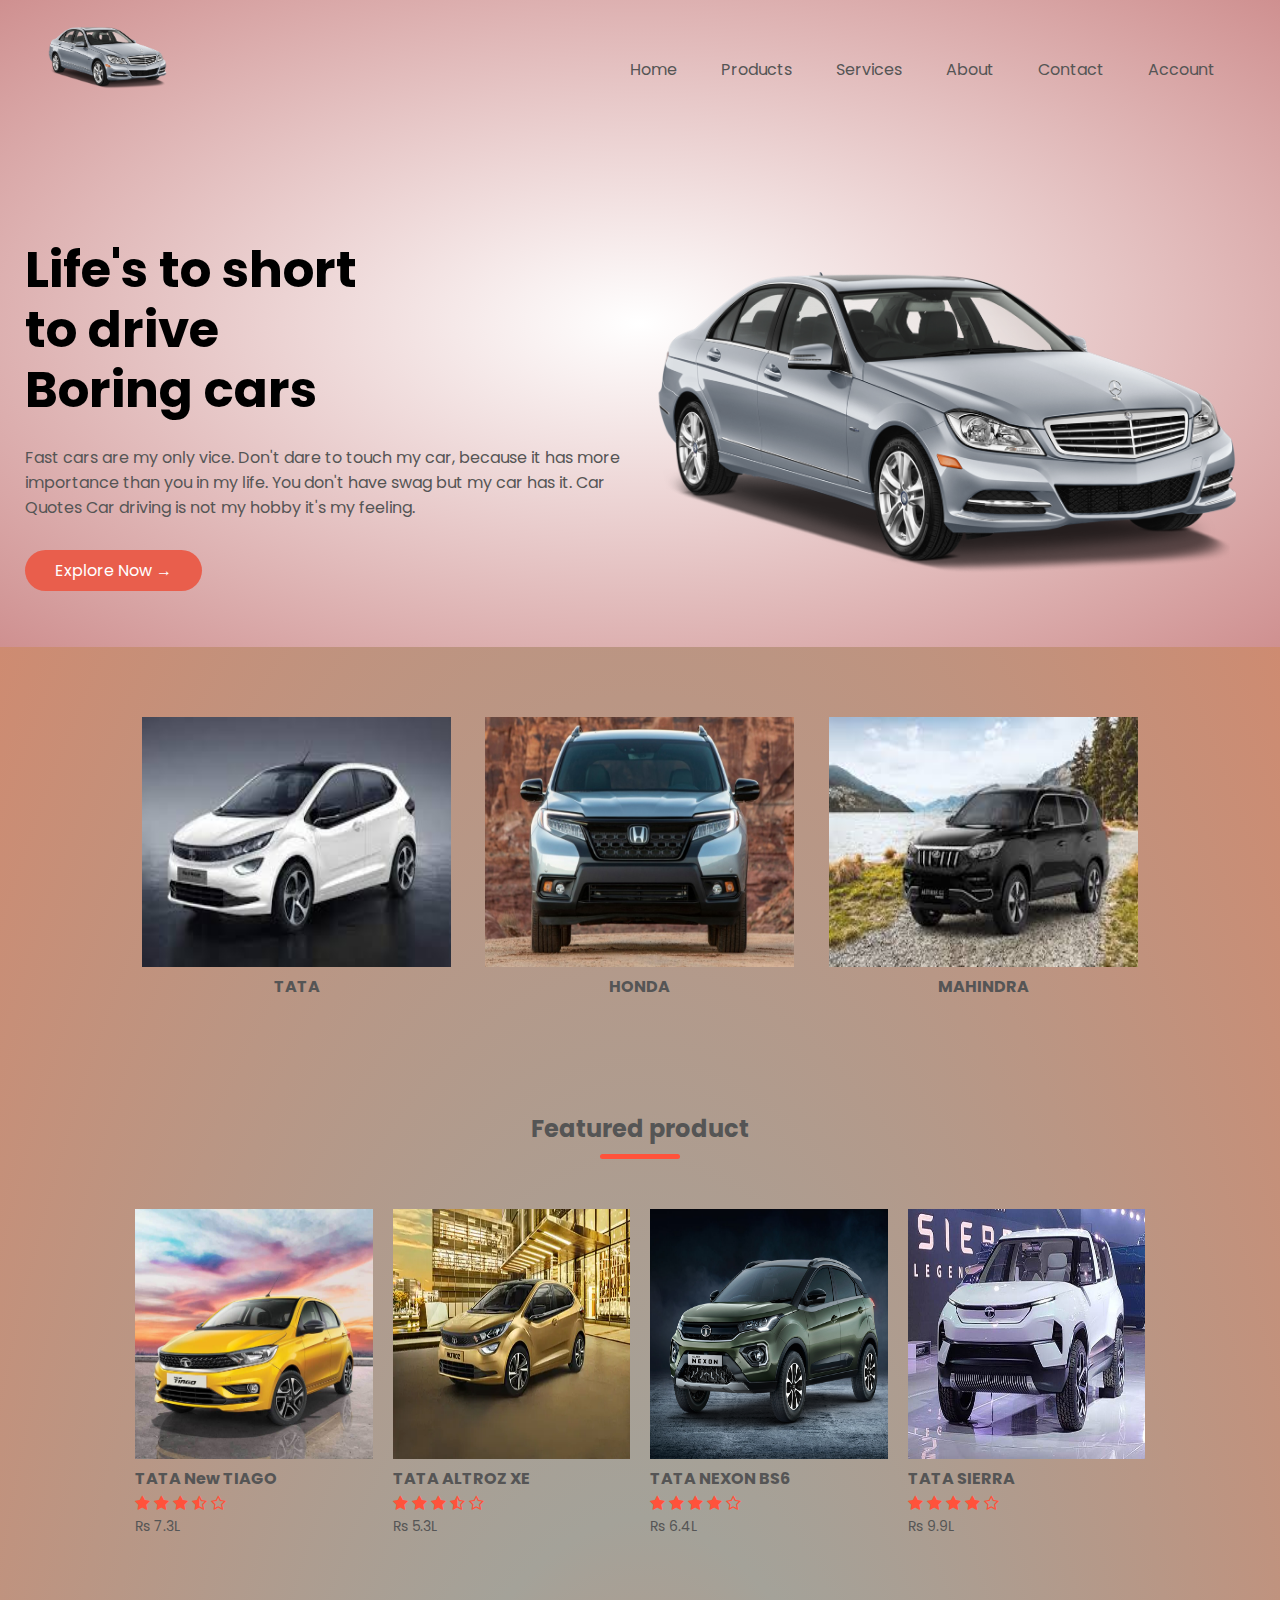
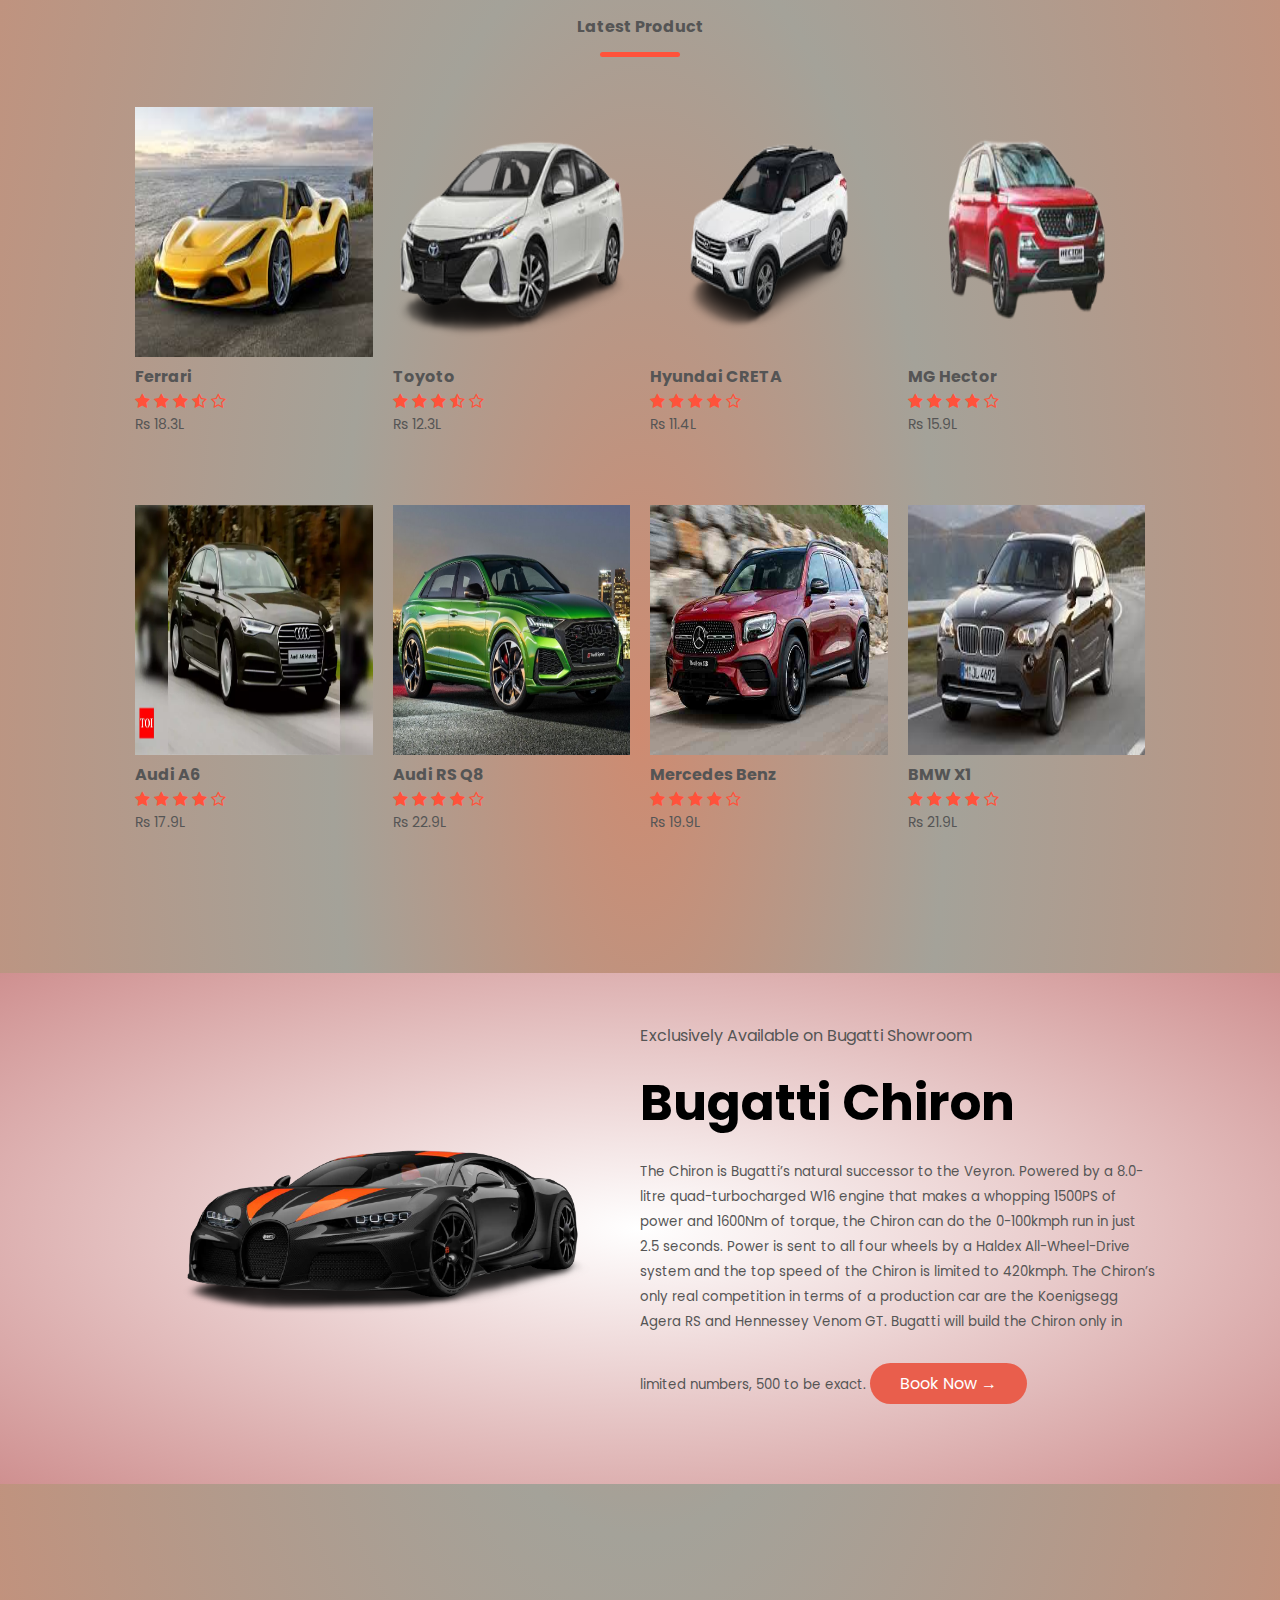
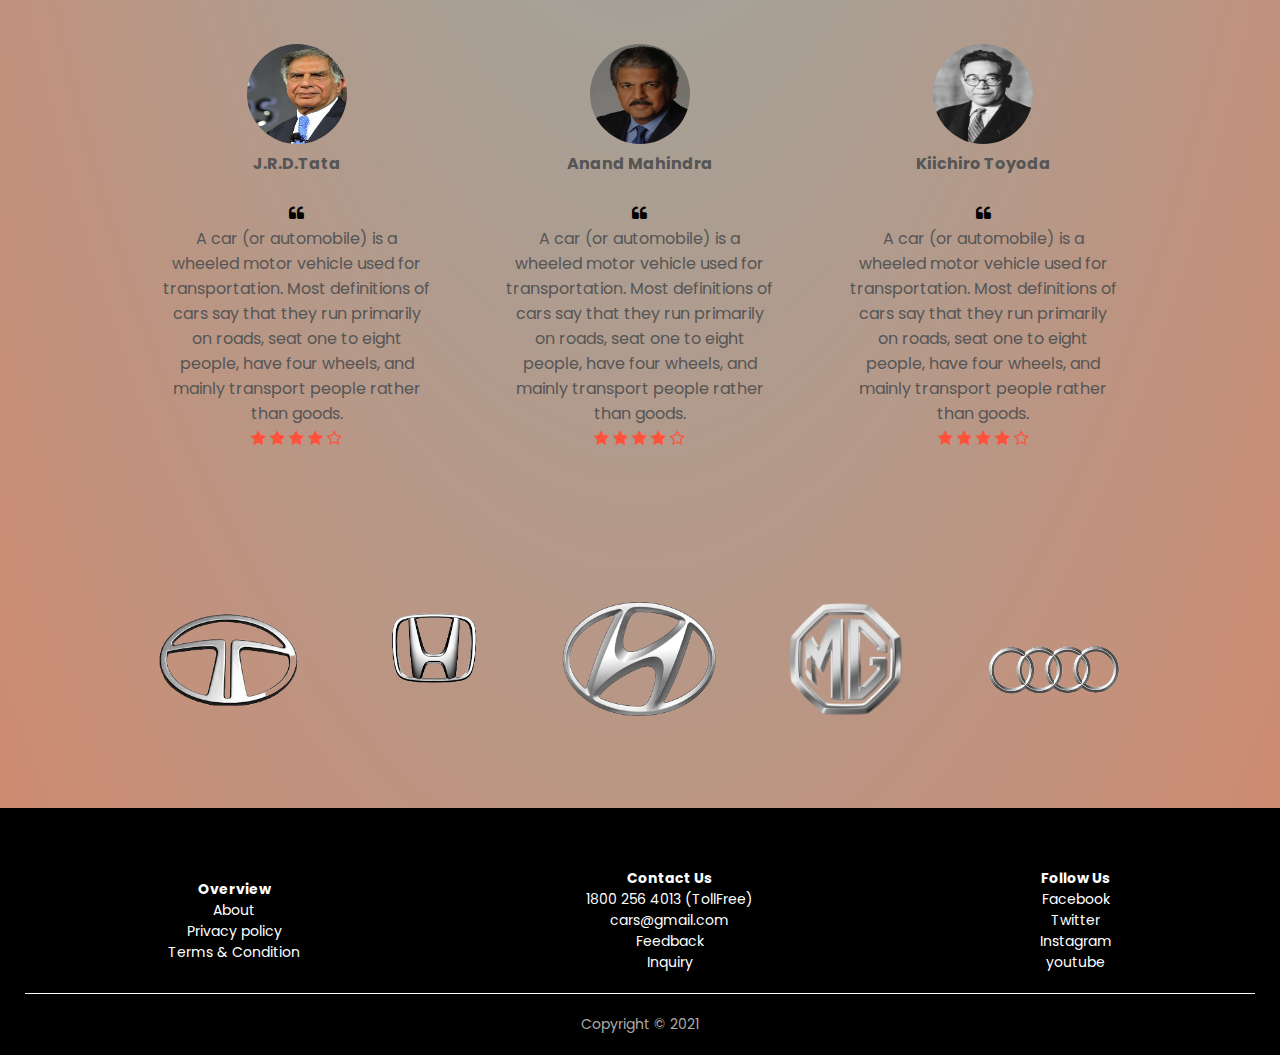
<file: CarStore/index.html>
<!DOCTYPE html>
<html lang="en">
<head>
    <meta charset="UTF-8">
    <meta http-equiv="X-UA-Compatible" content="IE=edge">
    <meta name="viewport" content="width=device-width, initial-scale=1.0">
    <title>CarStore | E-Commerce website Design</title>
    <link rel="preconnect" href="https://fonts.gstatic.com">
    <link href='https://unpkg.com/boxicons@2.0.7/css/boxicons.min.css' rel='stylesheet'>
    <link href="https://fonts.googleapis.com/css2?family=Poppins:wght@300;400;500;600;700&display=swap" rel="stylesheet">
    <link rel="stylesheet" href="https://stackpath.bootstrapcdn.com/font-awesome/4.7.0/css/font-awesome.min.css">
    <link rel="stylesheet" href="css/style.css">
</head>
<body>
    <div class="header">
        <div class="container">
            <div class="navbar">
                <div class="logo">
                    <a href="index.html"><img src="Images/images.webp" width="125px" class="logoimg"></a>
                </div>
                <nav>
                    <ul id="menu-items">
                        <li><a href="index.html">Home</a></li>
                        <li><a href="product.html">Products</a></li>
                        <li><a href="services.html">Services</a></li>
                        <li><a href="about.html">About</a></li>
                        <li><a href="contact.html">Contact</a></li>
                        <li><a href="account.html">Account</a></li>
                    </ul>
                </nav>
                <img src="Images/MenuIcon.webp" class="Menu-icon" onclick="menuToggle()"/>
            </div>
            <div class="row">
                <div class="col-2">
                    <h1>Life's to short <br>to drive<br> Boring cars</h1>
                    <p>Fast cars are my only vice. Don't dare to touch my car, because it has more importance than you in my life. You don't
                    have swag but my car has it. Car Quotes Car driving is not my hobby it's my feeling.</p>
                    <a href="product.html" class="btn">Explore Now &#8594;</a>
                </div>
                <div class="col-2">
                        <img src="Images/images.webp">
                </div>
            </div>
        </div>
    </div>
    <div class="sectionContainer">
        <!----------------Featured categories------------->
        <div class="categories">
            <div class="small-container">
                <div class="row">
                    <div class="col-3">
                        <a href=""><img src="Images/category-2.webp" alt="TATA"></a>
                        <h4><a href="#">TATA</a></h4>
                    </div>
                    <div class="col-3">
                        <a href="#" ><img src="Images/category-1.webp" alt="HONDA"></a>
                        <h4><a href="#">HONDA</a> </h4>
                    </div>
                    <div class="col-3">
                        <a href="#"><img src="Images/category-3.webp" alt="MAHINDRA"></a>
                        <h4><a href="#">MAHINDRA</a></h4>
                    </div>
                </div>
            </div>
        </div>

        <!---------Featured Product-------->
        <div class="small-container">
            <h2 class="title">Featured product</h2>
            <div class="row">
                <div class="col-4">
                    <img src="Images/product-1.webp" alt="TATA New TIAGO">
                    <h4>TATA New TIAGO</h4>
                    <div class="rating">
                        <i class="fa fa-star"></i>
                        <i class="fa fa-star"></i>
                        <i class="fa fa-star"></i>
                        <i class="fa fa-star-half-o"></i>
                        <i class="fa fa-star-o"></i>
                    </div>
                    <p>Rs 7.3L</p>
                </div>
                <div class="col-4">
                    <img src="Images/product-2.webp" alt="TATA ALTROZ XE">
                    <h4>TATA ALTROZ XE</h4>
                    <div class="rating">
                        <i class="fa fa-star"></i>
                        <i class="fa fa-star"></i>
                        <i class="fa fa-star"></i>
                        <i class="fa fa-star-half-o"></i>
                        <i class="fa fa-star-o"></i>
                    </div>
                    <p>Rs 5.3L</p>
                </div>
                <div class="col-4">
                    <img src="Images/product-3.webp" alt="TATA NEXON BS6">
                    <h4>TATA NEXON BS6</h4>
                    <div class="rating">
                        <i class="fa fa-star"></i>
                        <i class="fa fa-star"></i>
                        <i class="fa fa-star"></i>
                        <i class="fa fa-star"></i>
                        <i class="fa fa-star-o"></i>
                    </div>
                    <p>Rs 6.4L</p>
                </div>
                <div class="col-4">
                    <img src="Images/product-4.webp" alt="TATA SIERRA">
                    <h4>TATA SIERRA </h4>
                    <div class="rating">
                        <i class="fa fa-star"></i>
                        <i class="fa fa-star"></i>
                        <i class="fa fa-star"></i>
                        <i class="fa fa-star"></i>
                        <i class="fa fa-star-o"></i>
                    </div>
                    <p>Rs 9.9L</p>
                </div>
            </div>

            <!----------Latest Product------->
            <h4 class="title">Latest Product</h4>
            <div class="row">
                <div class="col-4">
                    <img src="Images/product-5.webp" alt="Ferrari">
                    <h4>Ferrari</h4>
                    <div class="rating">
                        <i class="fa fa-star"></i>
                        <i class="fa fa-star"></i>
                        <i class="fa fa-star"></i>
                        <i class="fa fa-star-half-o"></i>
                        <i class="fa fa-star-o"></i>
                    </div>
                    <p>Rs 18.3L</p>
                </div>
                <div class="col-4">
                    <img src="Images/product-6.webp" alt="Toyoto">
                    <h4>Toyoto</h4>
                    <div class="rating">
                        <i class="fa fa-star"></i>
                        <i class="fa fa-star"></i>
                        <i class="fa fa-star"></i>
                        <i class="fa fa-star-half-o"></i>
                        <i class="fa fa-star-o"></i>
                    </div>
                    <p>Rs 12.3L</p>
                </div>
                <div class="col-4">
                    <img src="Images/product-7.webp" alt="Hyundai CRETA">
                    <h4>Hyundai CRETA</h4>
                    <div class="rating">
                        <i class="fa fa-star"></i>
                        <i class="fa fa-star"></i>
                        <i class="fa fa-star"></i>
                        <i class="fa fa-star"></i>
                        <i class="fa fa-star-o"></i>
                    </div>
                    <p>Rs 11.4L</p>
                </div>
                <div class="col-4">
                    <img src="Images/product-8.webp" alt="MG Hector">
                    <h4>MG Hector </h4>
                    <div class="rating">
                        <i class="fa fa-star"></i>
                        <i class="fa fa-star"></i>
                        <i class="fa fa-star"></i>
                        <i class="fa fa-star"></i>
                        <i class="fa fa-star-o"></i>
                    </div>
                    <p>Rs 15.9L</p>
                </div>
                <div class="col-4">
                    <img src="Images/product-9.webp" alt="Audi A6">
                    <h4>Audi A6 </h4>
                    <div class="rating">
                        <i class="fa fa-star"></i>
                        <i class="fa fa-star"></i>
                        <i class="fa fa-star"></i>
                        <i class="fa fa-star"></i>
                        <i class="fa fa-star-o"></i>
                    </div>
                    <p>Rs 17.9L</p>
                </div>
                <div class="col-4">
                    <img src="Images/product-10.webp" alt="Audi RS Q8">
                    <h4>Audi RS Q8 </h4>
                    <div class="rating">
                        <i class="fa fa-star"></i>
                        <i class="fa fa-star"></i>
                        <i class="fa fa-star"></i>
                        <i class="fa fa-star"></i>
                        <i class="fa fa-star-o"></i>
                    </div>
                    <p>Rs 22.9L</p>
                </div>
                <div class="col-4">
                    <img src="Images/product-11.webp" alt="Mercedes Benz">
                    <h4>Mercedes Benz </h4>
                    <div class="rating">
                        <i class="fa fa-star"></i>
                        <i class="fa fa-star"></i>
                        <i class="fa fa-star"></i>
                        <i class="fa fa-star"></i>
                        <i class="fa fa-star-o"></i>
                    </div>
                    <p>Rs 19.9L</p>
                </div>
                <div class="col-4">
                    <img src="Images/product-12.webp" alt="BMW X1">
                    <h4>BMW X1</h4>
                    <div class="rating">
                        <i class="fa fa-star"></i>
                        <i class="fa fa-star"></i>
                        <i class="fa fa-star"></i>
                        <i class="fa fa-star"></i>
                        <i class="fa fa-star-o"></i>
                    </div>
                    <p>Rs 21.9L</p>
                </div>
            </div>
        </div>
        <!-------Offer-------->
        <div class="offer">
            <div class="small-container">
                <div class="row">
                    <div class="col-2">
                        <img src="Images/exclusive.webp" alt="Bugatti" class="offer-img">
                    </div>
                    <div class="col-2">
                        <p>Exclusively Available on Bugatti Showroom</p>
                        <h1>Bugatti Chiron </h1>
                        <small>The Chiron is Bugatti’s natural successor to the Veyron. Powered by a 8.0-litre quad-turbocharged W16 engine that makes
                        a whopping 1500PS of power and 1600Nm of torque, the Chiron can do the 0-100kmph run in just 2.5 seconds. Power is sent
                        to all four wheels by a Haldex All-Wheel-Drive system and the top speed of the Chiron is limited to 420kmph. The
                        Chiron’s only real competition in terms of a production car are the Koenigsegg Agera RS and Hennessey Venom GT. Bugatti
                        will build the Chiron only in limited numbers, 500 to be exact.</small>
                        <a href="" class="btn">Book Now &#8594; </a>
                    </div>
                </div>
            </div>
        </div>

        <!----------------Testimonial------------>
        <div class="testimonial">
            <div class="small-container">
                <div class="row">
                    <div class="col-3">
                        <img src="Images/user-1.webp" alt="J.R.D.Tata">
                        <h4>J.R.D.Tata</h4><br>
                        <i class="fa fa-quote-left"></i><br>
                        <p>A car (or automobile) is a wheeled motor vehicle used for transportation. Most definitions of cars say that they run
                        primarily on roads, seat one to eight people, have four wheels, and mainly transport people rather than goods.</p>
                        <div class="rating">
                            <i class="fa fa-star"></i>
                            <i class="fa fa-star"></i>
                            <i class="fa fa-star"></i>
                            <i class="fa fa-star"></i>
                            <i class="fa fa-star-o"></i>
                        </div>
                    </div>
                    <div class="col-3">
                        <img src="Images/user-2.webp" alt="Anand Mahindra">
                        <h4>Anand Mahindra</h4><br>
                        <i class="fa fa-quote-left"></i><br>
                        <p>A car (or automobile) is a wheeled motor vehicle used for transportation. Most definitions of cars say that they run
                        primarily on roads, seat one to eight people, have four wheels, and mainly transport people rather than goods.</p>
                        <div class="rating">
                            <i class="fa fa-star"></i>
                            <i class="fa fa-star"></i>
                            <i class="fa fa-star"></i>
                            <i class="fa fa-star"></i>
                            <i class="fa fa-star-o"></i>
                        </div>
                        
                    </div>
                    <div class="col-3">
                        <img src="Images/user-3.webp" alt="Kiichiro Toyoda">
                        <h4>Kiichiro Toyoda</h4><br>
                        <i class="fa fa-quote-left"></i><br>
                        <p>A car (or automobile) is a wheeled motor vehicle used for transportation. Most definitions of cars say that they run
                        primarily on roads, seat one to eight people, have four wheels, and mainly transport people rather than goods.</p>
                        <div class="rating">
                            <i class="fa fa-star"></i>
                            <i class="fa fa-star"></i>
                            <i class="fa fa-star"></i>
                            <i class="fa fa-star"></i>
                            <i class="fa fa-star-o"></i>
                        </div>
                        
                    </div>
                </div>
            </div>
        </div>
        <!-------Brands--------->
        <div class="brand">
            <div class="small-container">
                <div class="row">
                <div class="col-5">
                    <img src="Images/logo-tata.webp" >
                </div>
                <div class="col-5">
                    <img src="Images/logo-Honda.webp">
                </div>
                <div class="col-5">
                    <img src="Images/logo-Hyundai.webp">
                </div>
                <div class="col-5">
                    <img src="Images/logo-MG.webp">
                </div>
                <div class="col-5">
                    <img src="Images/logo-Audi.webp">
                </div>
                </div>
            </div>
        </div>
    </div>
    <!---------Footer-------->
    <div class="footer">
        <div class="container">
            <div class="row">
                <div class="footer-col-1">
                    <h4>Overview</h4>
                    <ul>
                        <li><a href="about.html">About</a></li>
                        <li><a href="#">Privacy policy</a></li>
                        <li><a href="#">Terms & Condition</a></li>
                    </ul>
                </div>
                <div class="footer-col-2">
                    <h4 id="contact">Contact Us</h4>
                    <ul>
                        <li>1800 256 4013 (TollFree)</li>
                        <li><a href="#">cars@gmail.com</a></li>
                        <li>Feedback</li>
                        <li>Inquiry</li>
                    </ul>
                </div>
                <div class="footer-col-3">
                    <h4>Follow Us</h4>
                    <ul>
                        <li><a href="#">Facebook</a></li>
                        <li><a href="#">Twitter</a></li>
                        <li><a href="#">Instagram</a></li>
                        <li><a href="#">youtube</a></li>
                    </ul>
                </div>
            </div>
            <hr>
            <p>Copyright &copy; 2021</p>
        </div>
    </div>
    <!----------JS for Menu Toggle------>
    <script src="js/toggle.js" >
    </script>
</body>
</html>
</file>
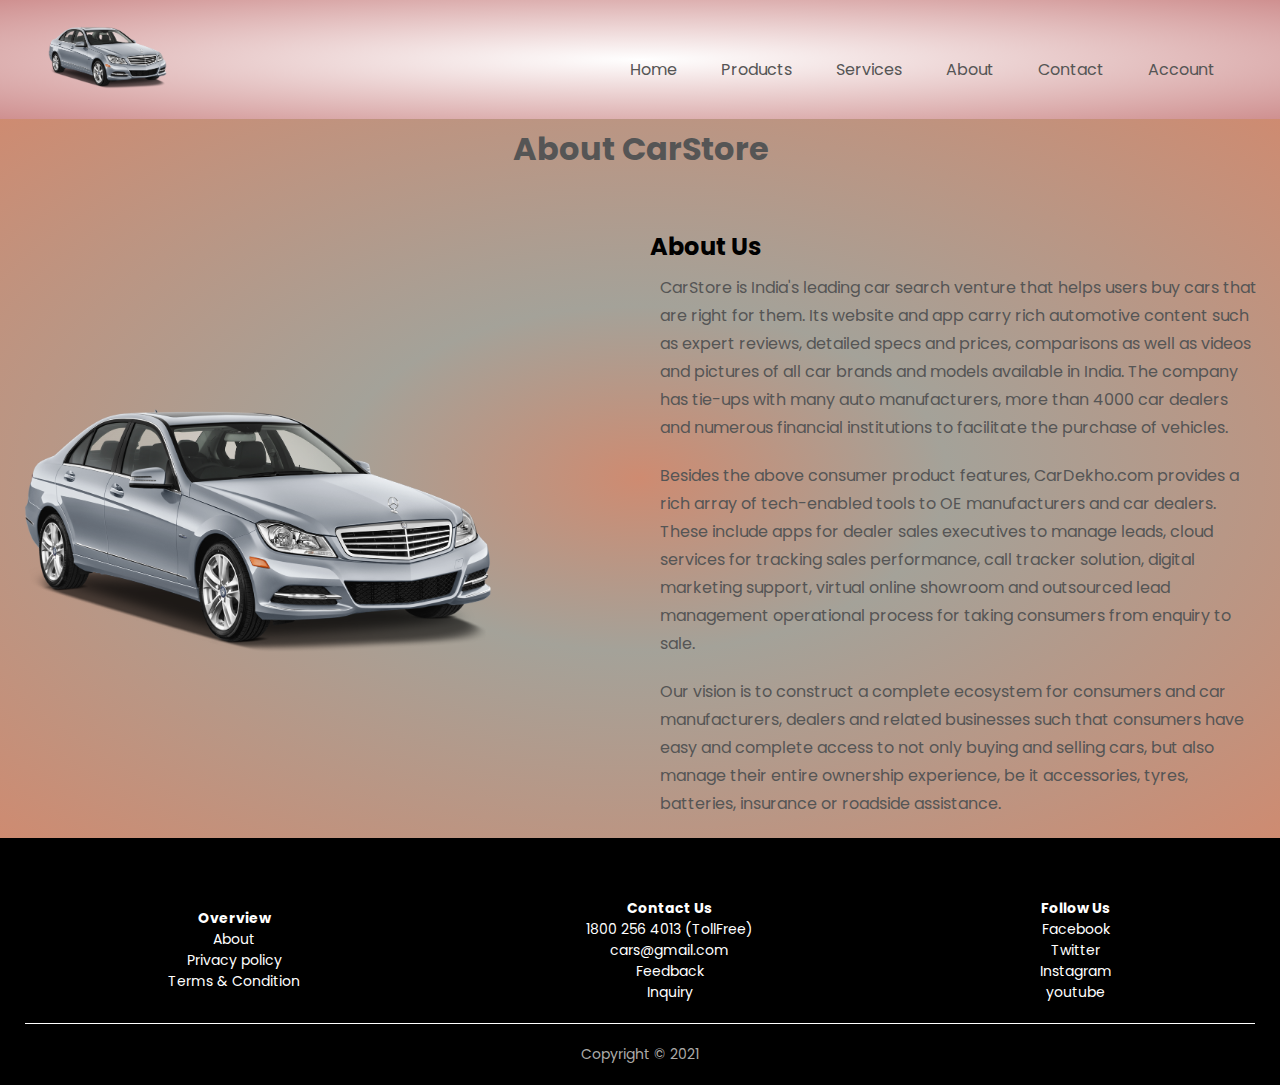
<file: CarStore/about.html>
<!DOCTYPE html>
<html lang="en">

<head>
    <meta charset="UTF-8">
    <meta http-equiv="X-UA-Compatible" content="IE=edge">
    <meta name="viewport" content="width=device-width, initial-scale=1.0">
    <title>CarStore | E-Commerce website Design</title>
    <link rel="preconnect" href="https://fonts.gstatic.com">
    <link href='https://unpkg.com/boxicons@2.0.7/css/boxicons.min.css' rel='stylesheet'>
    <link href="https://fonts.googleapis.com/css2?family=Poppins:wght@300;400;500;600;700&display=swap"
        rel="stylesheet">
    <link rel="stylesheet" href="css/style.css">
    <link rel="stylesheet" href="css/about.css">
    <link rel="stylesheet" href="https://stackpath.bootstrapcdn.com/font-awesome/4.7.0/css/font-awesome.min.css">
</head>

<body>
    <div class="header">
        <div class="container">
            <div class="navbar">
                <div class="logo">
                    <a href="index.html"><img src="Images/images.webp" width="125px"></a>
                </div>
                <nav>
                    <ul id="menu-items">
                        <li><a href="index.html">Home</a></li>
                        <li><a href="product.html">Products</a></li>
                        <li><a href="services.html">Services</a></li>
                        <li><a href="about.html">About</a></li>
                        <li><a href="contact.html">Contact</a></li>
                        <li><a href="account.html">Account</a></li>
                    </ul>
                </nav>
                <img src="Images/MenuIcon.webp" class="Menu-icon" onclick="menuToggle()" />
            </div>

        </div>
    </div>
    <div class="sectionContainer">
        <h1 class="title">About CarStore</h1>
        <div class="row"> 
            <div class="col-2"> 
                <img src="Images/images.webp" alt="" class="aboutImg">
            </div>
            <div class="col-2">
                <h2 class="title-2">About Us</h2>
                <p>CarStore is India's leading car search venture that helps users buy cars that are right for them. Its website and app carry rich
                automotive content such as expert reviews, detailed specs and prices, comparisons as well as videos and pictures of all
                car brands and models available in India. The company has tie-ups with many auto manufacturers, more than 4000 car
                dealers and numerous financial institutions to facilitate the purchase of vehicles.</p>
                <p>Besides the above consumer product features, CarDekho.com provides a rich array of tech-enabled tools to OE
                manufacturers and car dealers. These include apps for dealer sales executives to manage leads, cloud services for
                tracking sales performance, call tracker solution, digital marketing support, virtual online showroom and outsourced
                lead management operational process for taking consumers from enquiry to sale.</p>
                <p>Our vision is to construct a complete ecosystem for consumers and car manufacturers, dealers and related businesses such
                that consumers have easy and complete access to not only buying and selling cars, but also manage their entire ownership
                experience, be it accessories, tyres, batteries, insurance or roadside assistance.</p>
            </div>
        </div>
    </div>


    <!---------Footer-------->
    <div class="footer">
        <div class="container">
            <div class="row">
                <div class="footer-col-1">
                    <h4>Overview</h4>
                    <ul>
                        <li><a href="about.html">About</a></li>
                        <li><a href="#">Privacy policy</a></li>
                        <li><a href="#">Terms & Condition</a></li>
                    </ul>
                </div>
                <div class="footer-col-2">
                    <h4>Contact Us</h4>
                    <ul>
                        <li>1800 256 4013 (TollFree)</li>
                        <li><a href="#">cars@gmail.com</a></li>
                        <li>Feedback</li>
                        <li>Inquiry</li>
                    </ul>
                </div>
                <div class="footer-col-3">
                    <h4>Follow Us</h4>
                    <ul>
                        <li><a href="#">Facebook</a></li>
                        <li><a href="#">Twitter</a></li>
                        <li><a href="#">Instagram</a></li>
                        <li><a href="#">youtube</a></li>
                    </ul>
                </div>
            </div>
            <hr>
            <p>Copyright &copy; 2021</p>
        </div>
    </div>
    <!----------JS for Menu Toggle------>
    <script src="js/toggle.js">
    </script>
</body>

</html>
</file>
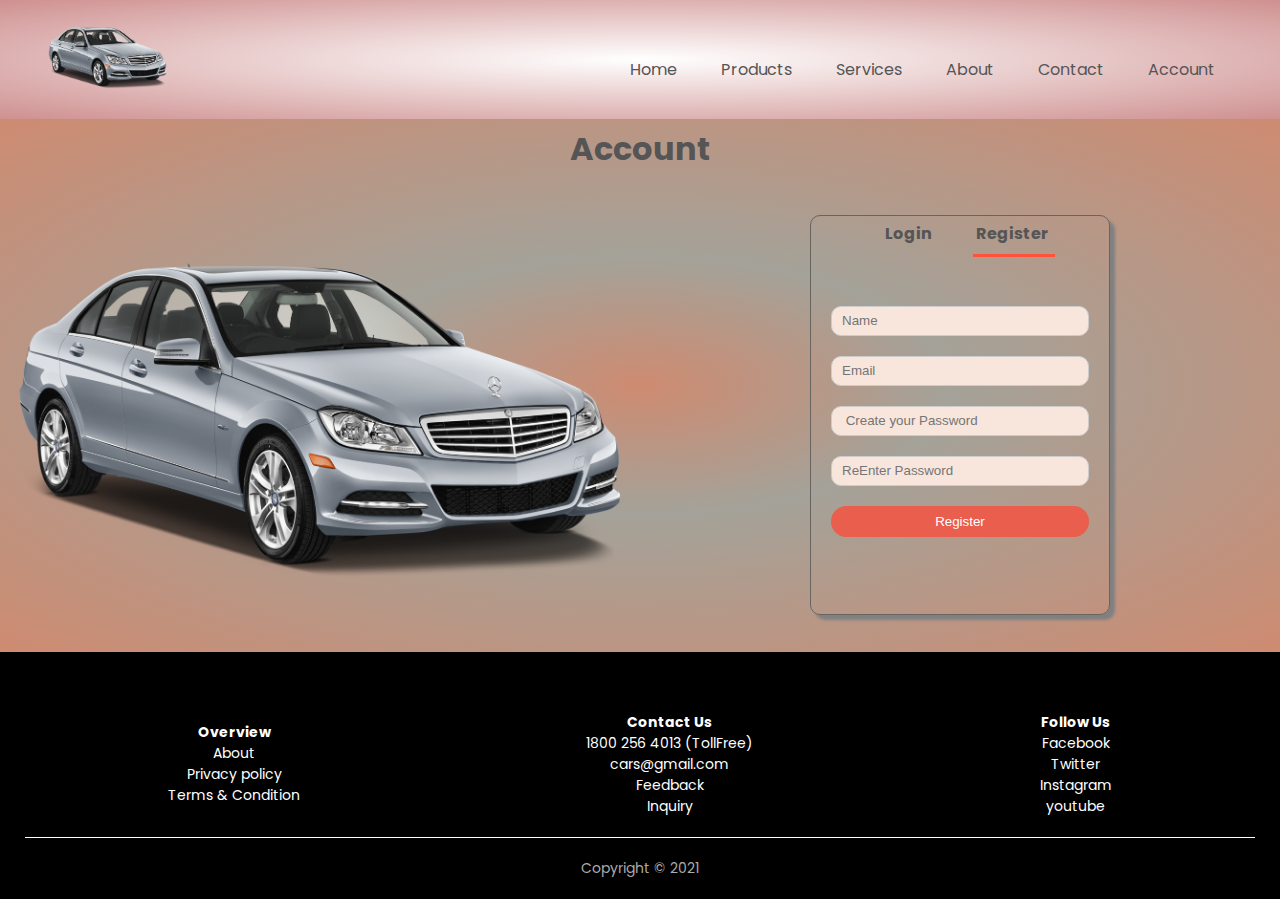
<file: CarStore/account.html>
<!DOCTYPE html>
<html lang="en">

<head>
    <meta charset="UTF-8">
    <meta http-equiv="X-UA-Compatible" content="IE=edge">
    <meta name="viewport" content="width=device-width, initial-scale=1.0">
    <title>CarStore | E-Commerce website Design</title>
    <link rel="preconnect" href="https://fonts.gstatic.com">
    <link href='https://unpkg.com/boxicons@2.0.7/css/boxicons.min.css' rel='stylesheet'>
    <link href="https://fonts.googleapis.com/css2?family=Poppins:wght@300;400;500;600;700&display=swap"
        rel="stylesheet">
    <link rel="stylesheet" href="css/style.css">
    <link rel="stylesheet" href="https://stackpath.bootstrapcdn.com/font-awesome/4.7.0/css/font-awesome.min.css">
    <link rel="stylesheet" href="css/account.css">
</head>

<body>
    <div class="header">
        <div class="container">
            <div class="navbar">
                <div class="logo">
                    <a href="index.html"><img src="Images/images.webp" width="125px"></a>
                </div>
                <nav>
                    <ul id="menu-items">
                        <li><a href="index.html">Home</a></li>
                        <li><a href="product.html">Products</a></li>
                        <li><a href="services.html">Services</a></li>
                        <li><a href="about.html">About</a></li>
                        <li><a href="contact.html">Contact</a></li>
                        <li><a href="account.html">Account</a></li>
                    </ul>
                </nav>
                <img src="Images/MenuIcon.webp" class="Menu-icon" onclick="menuToggle()" />
            </div>

        </div>
    </div>

    <div class="account-page">
        <div class="conatiner">
            <h1 class="title">Account</h1>
            <div class="row">
                
                <div class="col-2">
                    
                    <img src="Images/images.webp" alt="" class="accountImg">
                </div>
                <div class="col-2">
                    <div class="form-container">
                        <div class="form-btn">
                            <span onclick="login()">Login</span>
                            <span onclick="register()">Register</span>
                            <hr id="Indicator">
                        </div> 
                        <form id="LoginForm">
                            <input type="text "placeholder="Username/Email">
                            <input type="password" placeholder="Password">
                            <button type="submit" class="btn">Login</button>
                            <a href="#">Forgot Password</a>
                        </form>
                        <form  id="RegForm">
                            <input type="text " placeholder="Name">
                            <input type="email" placeholder="Email">
                            <input type="password" placeholder=" Create your Password">
                            <input type="password" placeholder="ReEnter Password">
                            <button type="submit" class="btn">Register</button>
                        </form>
                    </div>
                </div>
            </div>
        </div>
    </div>


    <!---------Footer-------->
    <div class="footer">
        <div class="container">
            <div class="row">
                <div class="footer-col-1">
                    <h4>Overview</h4>
                    <ul>
                        <li><a href="about.html">About</a></li>
                        <li><a href="#">Privacy policy</a></li>
                        <li><a href="#">Terms & Condition</a></li>
                    </ul>
                </div>
                <div class="footer-col-2">
                    <h4>Contact Us</h4>
                    <ul>
                        <li>1800 256 4013 (TollFree)</li>
                        <li><a href="#">cars@gmail.com</a></li>
                        <li>Feedback</li>
                        <li>Inquiry</li>
                    </ul>
                </div>
                <div class="footer-col-3">
                    <h4>Follow Us</h4>
                    <ul>
                        <li><a href="#">Facebook</a></li>
                        <li><a href="#">Twitter</a></li>
                        <li><a href="#">Instagram</a></li>
                        <li><a href="#">youtube</a></li>
                    </ul>
                </div>
            </div>
            <hr>
            <p>Copyright &copy; 2021</p>
        </div>
    </div>
    <!----------JS for Menu Toggle------>
    <script src="js/toggle.js">
    </script>
</body>

</html>
</file>
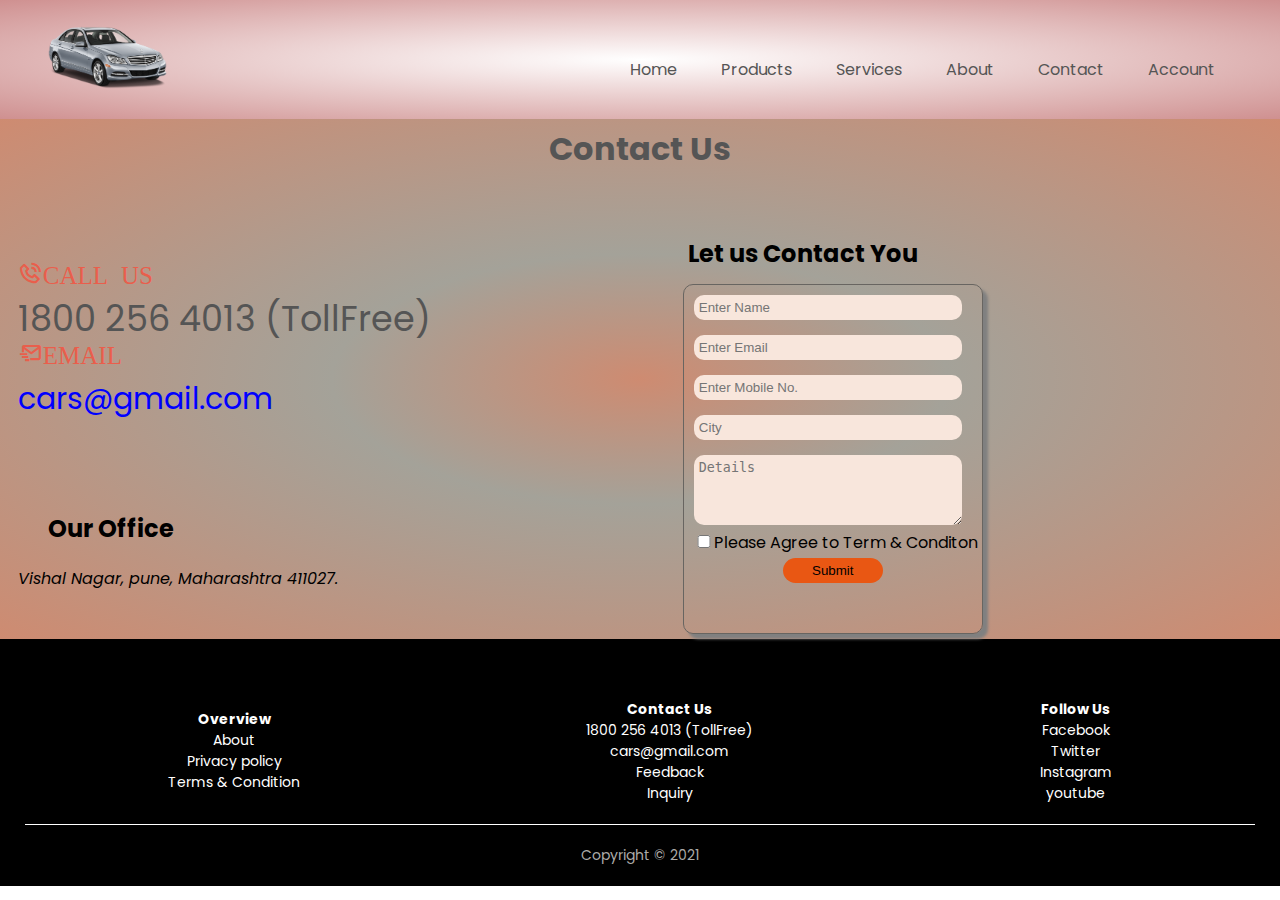
<file: CarStore/contact.html>
<!DOCTYPE html>
<html lang="en">

<head>
    <meta charset="UTF-8">
    <meta http-equiv="X-UA-Compatible" content="IE=edge">
    <meta name="viewport" content="width=device-width, initial-scale=1.0">
    <title>CarStore | E-Commerce website Design</title>
    <link rel="preconnect" href="https://fonts.gstatic.com">
    <link href='https://unpkg.com/boxicons@2.0.7/css/boxicons.min.css' rel='stylesheet'>
    <link href="https://fonts.googleapis.com/css2?family=Poppins:wght@300;400;500;600;700&display=swap"
        rel="stylesheet">
    <link rel="stylesheet" href="css/style.css">
    <link rel="stylesheet" href="css/contact.css">
    <link rel="stylesheet" href="https://stackpath.bootstrapcdn.com/font-awesome/4.7.0/css/font-awesome.min.css">
</head>

<body>
    
    <div class="header">
        <div class="container">
            <div class="navbar">
                <div class="logo">
                    <a href="index.html"><img src="Images/images.webp" width="125px"></a>
                </div>
                <nav>
                    <ul id="menu-items">
                        <li><a href="index.html">Home</a></li>
                        <li><a href="product.html">Products</a></li>
                        <li><a href="services.html">Services</a></li>
                        <li><a href="about.html">About</a></li>
                        <li><a href="contact.html">Contact</a></li>
                        <li><a href="account.html">Account</a></li>
                    </ul>
                </nav>
                <img src="Images/MenuIcon.webp" class="Menu-icon" onclick="menuToggle()" />
            </div>

        </div>
    </div>
    <div class="sectionContainer">
        <h1 class="title">Contact Us</h1>
        <div class="row">
            <div class="col-1 callus">
                
                <i class='bx bx-phone-call'>CALL US</i>
                <p class="number">1800 256 4013 (TollFree)</p>
                <i class='bx bx-mail-send'>EMAIL</i>
                <p class="email">cars@gmail.com</p><br><br>
                <h2 class="title-2">Our Office</h2>
                <address>
                    Vishal Nagar, 
                    pune, Maharashtra 411027.
                </address>
            </div>
            <div class="col-1">
                <h2 class="title-2">Let us Contact You</h2>
                <div class="container">
                    <form action="" class="contactForm">
                        <input type="text" name="name" placeholder="Enter Name"><br>
                        <input type="text" name="email" placeholder="Enter Email"><br>
                        <input type="tel" name="number" placeholder="Enter Mobile No."><br>
                        <input type="text" name="city" placeholder="City"><br>                    
                        <textarea name="A" id="" cols="30" rows="4" placeholder="Details"></textarea>
                        <label><input type="checkbox" class="checkedbox" unchecked>Please Agree to Term & Conditon</label>
                        <input type="submit" value="Submit" class="submit">
                    </form>
                </div>
            </div>
        </div>
    </div>
    <!---------Footer-------->
    <div class="footer">
        <div class="container">
            <div class="row">
                <div class="footer-col-1">
                    <h4>Overview</h4>
                    <ul>
                        <li><a href="about.html">About</a></li>
                        <li><a href="#">Privacy policy</a></li>
                        <li><a href="#">Terms & Condition</a></li>
                    </ul>
                </div>
                <div class="footer-col-2">
                    <h4>Contact Us</h4>
                    <ul>
                        <li>1800 256 4013 (TollFree)</li>
                        <li><a href="#">cars@gmail.com</a></li>
                        <li>Feedback</li>
                        <li>Inquiry</li>
                    </ul>
                </div>
                <div class="footer-col-3">
                    <h4>Follow Us</h4>
                    <ul>
                        <li><a href="#">Facebook</a></li>
                        <li><a href="#">Twitter</a></li>
                        <li><a href="#">Instagram</a></li>
                        <li><a href="#">youtube</a></li>
                    </ul>
                </div>
            </div>
            <hr>
            <p>Copyright &copy; 2021</p>
        </div>
    </div>
    <!----------JS for Menu Toggle------>
    <script src="js/toggle.js">
    </script>
</body>

</html>
</file>
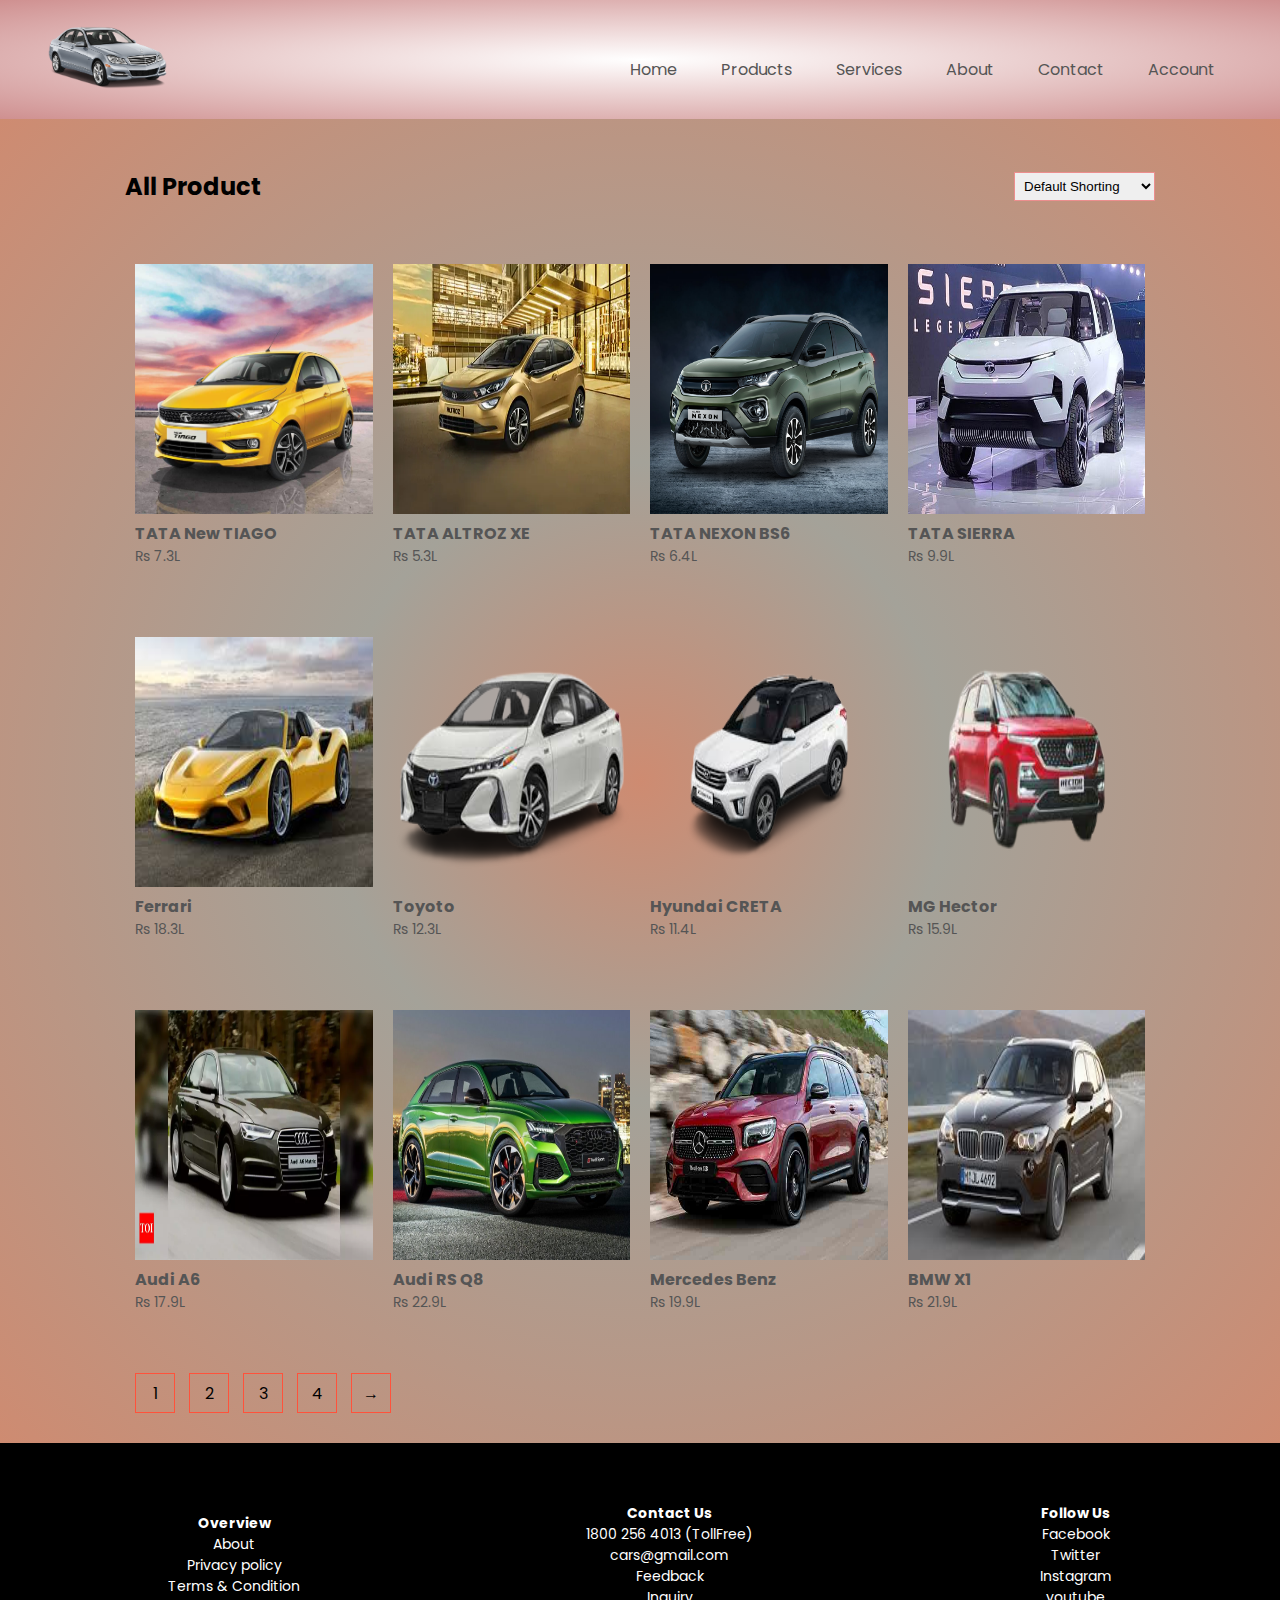
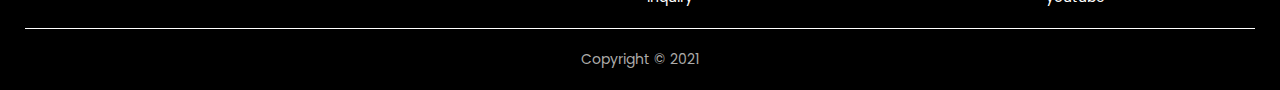
<file: CarStore/product.html>
<!DOCTYPE html>
<html lang="en">

<head>
    <meta charset="UTF-8">
    <meta http-equiv="X-UA-Compatible" content="IE=edge">
    <meta name="viewport" content="width=device-width, initial-scale=1.0">
    <title>CarStore | E-Commerce website Design</title>
    <link rel="preconnect" href="https://fonts.gstatic.com">
    <link href='https://unpkg.com/boxicons@2.0.7/css/boxicons.min.css' rel='stylesheet'>
    <link href="https://fonts.googleapis.com/css2?family=Poppins:wght@300;400;500;600;700&display=swap"
        rel="stylesheet">
    <link rel="stylesheet" href="css/style.css">
    <link rel="stylesheet" href="css/product.css">
    <link rel="stylesheet" href="https://stackpath.bootstrapcdn.com/font-awesome/4.7.0/css/font-awesome.min.css">
</head>

<body>
    <div class="header">
        <div class="container">
            <div class="navbar">
                <div class="logo">
                    <a href="index.html"><img src="Images/images.webp" width="125px"></a>
                </div>
                <nav>
                    <ul id="menu-items">
                        <li><a href="index.html">Home</a></li>
                        <li><a href="product.html">Products</a></li>
                        <li><a href="services.html">Services</a></li>
                        <li><a href="about.html">About</a></li>
                        <li><a href="contact.html">Contact</a></li>
                        <li><a href="account.html">Account</a></li>
                    </ul>
                </nav>
                <img src="Images/MenuIcon.webp" class="Menu-icon" onclick="menuToggle()" />
            </div>
        </div>
    </div>
<!---------Our Product-------->
    <div class="sectionContainer">
        <div class="small-container">
            <div class="row row-2">
                <h2>All Product</h2>
                <select name="" id="">
                    <option value="">Default Shorting</option>
                    <option value="">Short by Price</option>
                    <option value="">short by popularity</option>
                    <option value="">Short by Rating</option>
                    <option value="">Short by Sale</option>
                </select>
            </div>
            <div class="row">
                <div class="col-4">
                    <img src="Images/product-1.webp" alt="TATA New TIAGO">
                    <h4>TATA New TIAGO</h4>
                    <p>Rs 7.3L</p>
                </div>
                <div class="col-4">
                    <img src="Images/product-2.webp" alt="TATA ALTROZ XE">
                    <h4>TATA ALTROZ XE</h4>
                    <p>Rs 5.3L</p>
                </div>
                <div class="col-4">
                    <img src="Images/product-3.webp" alt="TATA NEXON BS6">
                    <h4>TATA NEXON BS6</h4>
                    <p>Rs 6.4L</p>
                </div>
                <div class="col-4">
                    <img src="Images/product-4.webp" alt="TATA SIERRA">
                    <h4>TATA SIERRA </h4>
                    <p>Rs 9.9L</p>
                </div>
                <div class="col-4">
                    <img src="Images/product-5.webp" alt="Ferrari">
                    <h4>Ferrari</h4>
                    <p>Rs 18.3L</p>
                </div>
                <div class="col-4">
                    <img src="Images/product-6.webp" alt="Toyoto">
                    <h4>Toyoto</h4>
                    <p>Rs 12.3L</p>
                </div>
                <div class="col-4">
                    <img src="Images/product-7.webp" alt="Hyundai CRETA">
                    <h4>Hyundai CRETA</h4>
                    <p>Rs 11.4L</p>
                </div>
                <div class="col-4">
                    <img src="Images/product-8.webp" alt="MG Hector">
                    <h4>MG Hector </h4>
                    <p>Rs 15.9L</p>
                </div>
                <div class="col-4">
                    <img src="Images/product-9.webp" alt="Audi A6">
                    <h4>Audi A6 </h4>
                    <p>Rs 17.9L</p>
                </div>
                <div class="col-4">
                    <img src="Images/product-10.webp" alt="Audi RS Q8">
                    <h4>Audi RS Q8 </h4>
                    <p>Rs 22.9L</p>
                </div>
                <div class="col-4">
                    <img src="Images/product-11.webp" alt="Mercedes Benz">
                    <h4>Mercedes Benz </h4> 
                    <p>Rs 19.9L</p>
                </div>
                <div class="col-4">
                    <img src="Images/product-12.webp" alt="BMW X1">
                    <h4>BMW X1</h4>
                    <p>Rs 21.9L</p>
                </div>
            </div>  
            <div class="pagebtn">
                <span>1</span>
                <span>2</span>
                <span>3</span>
                <span>4</span>
                <span>&RightArrow;</span>
            </div>  
        </div>
    </div>
   

    <!---------Footer-------->
    <div class="footer">
        <div class="container">
            <div class="row">
                <div class="footer-col-1">
                    <h4>Overview</h4>
                    <ul>
                        <li><a href="about.html">About</a></li>
                        <li><a href="#">Privacy policy</a></li>
                        <li><a href="#">Terms & Condition</a></li>
                    </ul>
                </div>
                <div class="footer-col-2">
                    <h4>Contact Us</h4>
                    <ul>
                        <li>1800 256 4013 (TollFree)</li>
                        <li><a href="#">cars@gmail.com</a></li>
                        <li>Feedback</li>
                        <li>Inquiry</li>
                    </ul>
                </div>
                <div class="footer-col-3">
                    <h4>Follow Us</h4>
                    <ul>
                        <li><a href="#">Facebook</a></li>
                        <li><a href="#">Twitter</a></li>
                        <li><a href="#">Instagram</a></li>
                        <li><a href="#">youtube</a></li>
                    </ul>
                </div>
            </div>
            <hr>
            <p>Copyright &copy; 2021</p>
        </div>
    </div>
    <!----------JS for Menu Toggle------>
    <script src="js/toggle.js">
    </script>
</body>

</html>
</file>
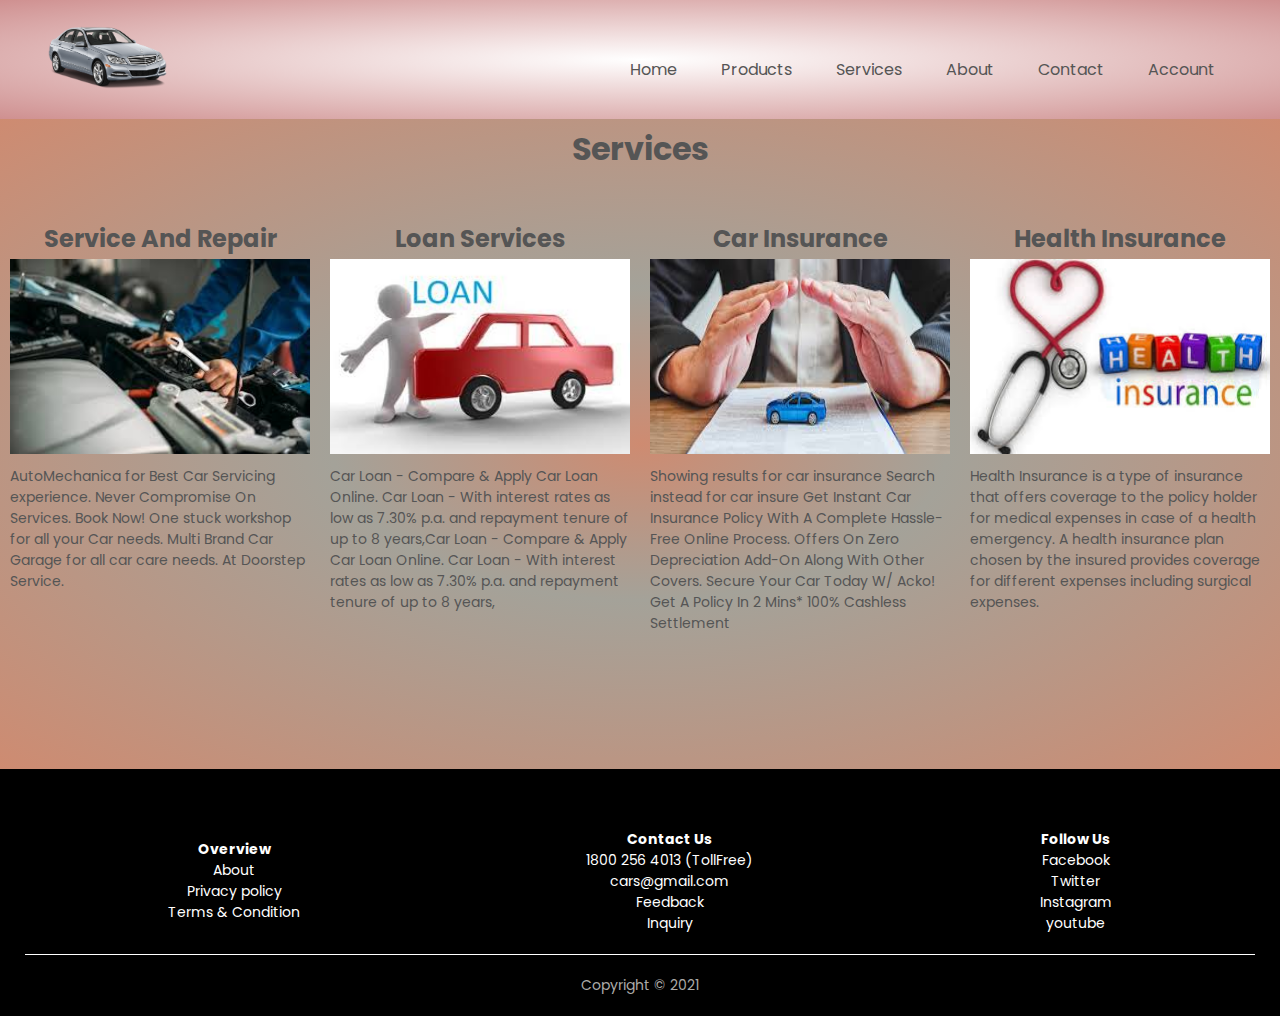
<file: CarStore/services.html>
<!DOCTYPE html>
<html lang="en">

<head>
    <meta charset="UTF-8">
    <meta http-equiv="X-UA-Compatible" content="IE=edge">
    <meta name="viewport" content="width=device-width, initial-scale=1.0">
    <title>CarStore | E-Commerce website Design</title>
    <link rel="preconnect" href="https://fonts.gstatic.com">
    <link href='https://unpkg.com/boxicons@2.0.7/css/boxicons.min.css' rel='stylesheet'>
    <link href="https://fonts.googleapis.com/css2?family=Poppins:wght@300;400;500;600;700&display=swap"
        rel="stylesheet">
    <link rel="stylesheet" href="css/style.css">
    <link rel="stylesheet" href="css/services.css">
    <link rel="stylesheet" href="https://stackpath.bootstrapcdn.com/font-awesome/4.7.0/css/font-awesome.min.css">
</head>

<body>
    <div class="header">
        <div class="container">
            <div class="navbar">
                <div class="logo">
                    <a href="index.html"><img src="Images/images.webp" width="125px"></a>
                </div>
                <nav>
                    <ul id="menu-items">
                        <li><a href="index.html">Home</a></li>
                        <li><a href="product.html">Products</a></li>
                        <li><a href="services.html">Services</a></li>
                        <li><a href="about.html">About</a></li>
                        <li><a href="contact.html">Contact</a></li>
                        <li><a href="account.html">Account</a></li>
                    </ul>
                </nav>
                <img src="Images/MenuIcon.webp" class="Menu-icon" onclick="menuToggle()" />
            </div>

        </div>
    </div>
    <!-----------Services-------->
    <div class="sectionContainer">
        <h1 class="title">Services</h1>
        <div class="row ">
            <div class=" col-4">
                <a href=""><h2 class="title-1">Service And Repair</h2></a>
                <a href=""><img src="Images/Car Servicing.webp" alt="Car Service" class="img"></a>
                <p>AutoMechanica for Best Car Servicing experience. Never Compromise On Services. Book Now! One stuck workshop for all your
                Car needs. Multi Brand Car Garage for all car care needs. At Doorstep Service.</p>
                
            </div>
            <div class=" col-4">
            <a href=""> <h2 class="title-1">Loan Services</h2></a>
                <a href=""><img src="Images/Car Loan.webp" alt="" class="img"></a>
                <p>
                    Car Loan - Compare & Apply Car Loan Online. Car Loan - With interest rates as low as 7.30% p.a. and repayment tenure of
                    up to 8 years,Car Loan - Compare & Apply Car Loan Online. Car Loan - With interest rates as low as 7.30% p.a. and repayment tenure of
                    up to 8 years,
                </p>

            </div>
            <div class=" col-4">
                <a href=""><h2 class="title-1">Car Insurance</h2></a>
                <a href=""><img src="Images/Car-Insursance.webp" alt="" class="img"></a>
                <p>Showing results for car insurance Search instead for car insure Get Instant Car Insurance Policy With A Complete Hassle-Free Online Process. Offers On Zero Depreciation Add-On Along
                With Other Covers. Secure Your Car Today W/ Acko! Get A Policy In 2 Mins* 100% Cashless Settlement</p>
            </div>
            <div class=" col-4">
                <a href=""><h2 class="title-1">Health Insurance</h2></a>
                <a href="#"><img src="Images/health Insurance.webp" alt="" class="img"></a>
                <p>Health Insurance is a type of insurance that offers coverage to the policy holder for medical expenses in case of a
                health emergency. A health insurance plan chosen by the insured provides coverage for different expenses including
                surgical expenses.</p>
            </div>  
        </div>
    </div>

    <!---------Footer-------->
    <div class="footer">
        <div class="container">
            <div class="row">
                <div class="footer-col-1">
                    <h4>Overview</h4>
                    <ul>
                        <li><a href="about.html">About</a></li>
                        <li><a href="#">Privacy policy</a></li>
                        <li><a href="#">Terms & Condition</a></li>
                    </ul>
                </div>
                <div class="footer-col-2">
                    <h4>Contact Us</h4>
                    <ul>
                        <li>1800 256 4013 (TollFree)</li>
                        <li><a href="#">cars@gmail.com</a></li>
                        <li>Feedback</li>
                        <li>Inquiry</li>
                    </ul>
                </div>
                <div class="footer-col-3">
                    <h4>Follow Us</h4>
                    <ul>
                        <li><a href="#">Facebook</a></li>
                        <li><a href="#">Twitter</a></li>
                        <li><a href="#">Instagram</a></li>
                        <li><a href="#">youtube</a></li>
                    </ul>
                </div>
            </div>
            <hr>
            <p>Copyright &copy; 2021</p>
        </div>
    </div>
    <!----------JS for Menu Toggle------>
    <script src="js/toggle.js">
    </script>
</body>

</html>
</file>
<file: CarStore/css/style.css>
/*=========header=======*/
body {
  margin: 0;
  padding: 0;
}
* {
  margin: 0;
  padding: 0;
  box-sizing: border-box;
}
body {
  font-family: "Poppins", sans-serif;
}
.navbar {
  display: flex;
  align-items: center;
  padding: 20px;
}
nav {
  flex: 1;
  text-align: right;
}
nav ul {
  display: inline-block;
  list-style-type: none;
}
nav ul li {
  display: inline-block;
  margin: 20px;
}
.logo {
  animation: LogoMove 5s ease-out 0s infinite normal;
}
a {
  text-decoration: none;
  color: #555;
}
p {
  color: #555;
}
.container {
  width: 100%;
  margin: auto;
  padding: 0px 25px;
}
.row {
  display: flex;
  align-items: center;
  flex-wrap: wrap;
  justify-content: space-around;
}
.col-2 {
  flex-basis: 50%;
  min-width: 300px;
}
.col-2 img {
  animation: LogoMove 5s ease 0s infinite normal;
  max-width: 100%;
  padding: 50px 0;
}
.col-2 h1 {
  font-size: 50px;
  line-height: 60px;
  margin: 25px 0;
}
.btn {
  display: inline-block;
  background-color: #e95e4c;
  color: #fff;
  padding: 8px 30px;
  margin: 30px 0;
  border-radius: 30px;
  transition: 0.5s;
}
.btn:hover {
  background: #563434;
}

.header {
  background: radial-gradient(#fff, #cf9090);
}
.header .row {
  margin-top: 70px;
}
.categories {
  margin: 0px 0;
  padding: 70px 0;
}

/*-----------Categories-------*/
.col-3 {
  flex-basis: 30%;
  min-width: 250px;
  margin-bottom: 30px;
}
.col-3 img {
  width: 100%;
  height: 250px;
}
.col-3 h4 {
  text-align: center;
}
.small-container {
  max-width: 1080px;
  margin: auto;
  padding: 0px 25px;
}
.col-4 {
  flex-basis: 25%;
  padding: 10px;
  min-width: 200px;
  margin-bottom: 50px;
  transition: 0.5s;
}
.col-4 img {
  width: 100%;
  height: 250px;
}
.title {
  text-align: center;
  margin: 0 auto 40px;
  position: relative;
  line-height: 60px;
  color: #555;
}
.title::after {
  content: "";
  background: #ff523b;
  width: 80px;
  height: 5px;
  position: absolute;
  border-radius: 5px;
  bottom: 0;
  left: 50%;
  transform: translateX(-50%);
}
h4 {
  color: #555;
  font-weight: bold;
}
.col-4 p {
  font-size: 14px;
}
.rating .fa {
  color: #ff523b;
}
.col-4:hover {
  transform: translateY(5px);
}

/*-----------Offers----------*/
.offer {
  background: radial-gradient(#fff, #cf9090);
  margin-top: 80px;
  padding: 50px;
}
.col-2 .offer-img {
  width: 100%;
  padding: 50px;
  background-image: none;
}
small {
  color: #555;
}

/*---------Testimonial--------*/
.testimonial {
  padding-top: 100px;
}
.testimonial .col-3 {
  text-align: center;
  padding: 40px 20px;
  box-shadow: 0 0 20px opx rgb(0, 0, 1);
  cursor: pointer;
  transition: 0.5s;
}
.testimonial .col-3 img {
  width: 100px;
  height: 100px;
  margin-top: 20px;
  border-radius: 50%;
}
.testimonial .col-3:hover {
  transform: translateY(-10px);
}

/*-----------brands---------*/
.brand {
  margin: 0px auto;
  padding: 60px 0;
}
.col-5 {
  width: 160px;
}
.col-5 img {
  width: 100%;
  cursor: pointer;
  filter: grayscale(100%);
}
.col-5 img:hover {
  filter: none;
}
/*----------footer--------*/
.footer {
  padding: 60px 0 20px;
  background-color: black;
  color: #fff;
  font-size: 14px;
  align-items: center;
}
.footer h4 {
  text-align: center;
  color: #fff;
}
.footer .row {
  margin-bottom: 20px;
}

.footer .col-1,
.footer .col-2,
.footer .col-3 {
  flex-basis: 15%;
  min-width: 250px;
  margin-bottom: 20px;
  text-align: center;
}
ul {
  list-style-type: none;
}
.footer li,
.footer a {
  text-align: center;
  color: #fff;
}
.footer hr {
  border: none;
  margin: 20px 0px;
  height: 1px;
  background-color: white;
}
.footer p {
  text-align: center;
  color: rgb(172, 171, 169);
}

/*-----Menu Icon-----*/
.Menu-icon {
  display: none;
  width: 28px;
  margin-left: 20px;
}

/*--------Media query foe menu-----*/
@media only screen and (max-width: 800px) {
  nav {
    width: 100%;
  }
  nav ul {
    position: absolute;
    top: 70px;
    left: 0;
    background-color: #333;
    width: 100%;
    overflow: hidden;
    transition: max-height 0.5s;
  }
  nav ul li {
    display: block;
    margin: 10px 50px 10px 0;
  }
  nav ul li a {
    color: white;
  }
  .Menu-icon {
    display: block;
    cursor: pointer;
  }
}
/*Media query for less than 600px----*/
@media only screen and (max-width: 600px) {
  .row {
    text-align: center;
  }
  .col-2,
  .col-3,
  .col-4 {
    flex-basis: 100%;
  }
}

.sectionContainer {
  background: #ce8b71;
  background: -moz-radial-gradient(
    center,
    #ce8b71 0%,
    #a4a299 34%,
    #ce8b71 100%
  );
  background: -webkit-radial-gradient(
    center,
    #ce8b71 0%,
    #a4a299 34%,
    #ce8b71 100%
  );
  background: radial-gradient(
    ellipse at center,
    #ce8b71 0%,
    #a4a299 34%,
    #ce8b71 100%
  );
}
/*========Animinatiom====*/

@keyframes LogoMove {
  0% {
    transform: scale(0);
  }
  100% {
    transform: scale(100px);
  }
}
@keyframes move {
  0% {
    top: 0;
  }
  100% {
    top: 200px;
  }
}
@keyframes ProductImg {
  0% {
    transform: rotate(0deg);
  }
  100% {
    transform: rotate(200deg);
  }
}
</file>
<file: CarStore/css/about.css>
.col-2 {
  justify-content: space-between;
  padding: 10px;
}
h2.title {
  text-align: left;
  margin: 0;
  padding: 0px 20px;
}
.title::after {
  background: none;
}
.col-2 p {
  padding: 10px;
  line-height: 28px;
}
.aboutImg {
  width: 80%;
  height: auto;
  animation: LogoMove 5s linear 0s infinite normal;
}
/*--------Media query foe menu-----*/
@media only screen and (max-width: 800px) {
  nav {
    width: 100%;
  }
  nav ul {
    position: absolute;
    top: 70px;
    left: 0;
    background-color: #333;
    width: 100%;
    overflow: hidden;
    transition: max-height 0.5s;
  }
  nav ul li {
    display: block;
    margin: 10px 50px 10px 0;
  }
  nav ul li a {
    color: white;
  }
  .Menu-icon {
    display: block;
    cursor: pointer;
  }
}
/*Media query for less than 600px----*/
@media only screen and (max-width: 600px) {
  .row {
    text-align: center;
  }
  .col-2,
  .col-3,
  .col-4 {
    flex-basis: 100%;
  }
}
</file>
<file: CarStore/css/account.css>
.title {
  margin: 0;
}
.title::after {
  background: none;
}
.account-page {
  padding: 0px 0;
  background: #ce8b71;
  background: -moz-radial-gradient(
    center,
    #ce8b71 0%,
    #a4a299 34%,
    #ce8b71 100%
  );
  background: -webkit-radial-gradient(
    center,
    #ce8b71 0%,
    #a4a299 34%,
    #ce8b71 100%
  );
  background: radial-gradient(
    ellipse at center,
    #ce8b71 0%,
    #a4a299 34%,
    #ce8b71 100%
  );
}

.form-container {
  width: 300px;
  height: 400px;
  position: relative;
  text-align: center;
  padding: 20px 0;
  margin: auto;
  border: 1px solid rgb(104, 101, 97);
  box-shadow: 5px 5px 3px gray;
  overflow: hidden;
  padding: 5px;
  border-radius: 10px;
}
.form-container span {
  font-weight: bold;
  padding: 0 10px;
  color: #555;
  cursor: pointer;
  width: 100px;
  display: inline-block;
}
.form-btn {
  display: inline-block;
}
.form-container form {
  max-width: 300px;
  padding: 0 20px;
  position: absolute;
  top: 20%;
  transition: transform 1s;
}
form input {
  width: 100%;
  height: 30px;
  margin: 10px 0;
  padding: 0 10px;
  border: 1px solid #ccc;
  border-radius: 10px;
  background-color: rgb(248, 230, 220);
}
form .btn {
  width: 100%;
  border: none;
  cursor: pointer;
  margin: 10px 0;
}
form .btn:focus {
  outline: none;
}

#LoginForm {
  left: -300px;
}
#RegForm {
  left: 0;
}
form a {
  font-size: 10px;
}

#Indicator {
  width: 40%;
  align-items: center;
  border: none;
  background: #ff523b;
  height: 3px;
  margin-top: 8px;
  transform: translateX(115px);
}
/*--------Media query foe menu-----*/
@media only screen and (max-width: 800px) {
  nav {
    width: 100%;
  }
  nav ul {
    position: absolute;
    top: 70px;
    left: 0;
    background-color: #333;
    width: 100%;
    overflow: hidden;
    transition: max-height 0.5s;
  }
  nav ul li {
    display: block;
    margin: 10px 50px 10px 0;
  }
  nav ul li a {
    color: white;
  }
  .Menu-icon {
    display: block;
    cursor: pointer;
  }
}
/*Media query for less than 600px----*/
@media only screen and (max-width: 600px) {
  .row {
    text-align: center;
  }
  .col-2,
  .col-3,
  .col-4 {
    flex-basis: 100%;
  }
}
</file>
<file: CarStore/css/contact.css>
.bx-mail-send {
  color: #e95e4c;
  font-size: 25px;
}
.bx-phone-call {
  color: #e95e4c;
  font-size: 25px;
}
.col-1 {
  flex-basis: 48%;
  margin: 0 10px;
  padding: 5px;
  line-height: 40px;
  text-align: left;
}
.callus {
  top: 1px;
}
.number {
  font-size: 35px;
}
.email {
  font-size: 30px;
  color: blue;
}

.title-2 {
  margin: 10px auto 10px;
  margin-left: 30px;
  text-align: left;
}
.title::after {
  background: none;
}
/*========Contact Form-=====*/
.contactForm {
  margin-top: 0px;
  width: 300px;
  height: 350px;
  line-height: 5px;
  border: 1px solid rgb(104, 101, 97);
  box-shadow: 5px 5px 3px gray;
  justify-content: space-between;
  border-radius: 10px;
}
.contactForm input,
textarea {
  width: 90%;
  display: block;
  margin-left: 10px;
  margin-top: 10px;
  padding: 5px;
  background-color: rgb(248, 230, 220);
  border: none;
  border-radius: 10px;
}
.contactForm input,
textarea:hover {
  outline: none;
}
.contactForm label input {
  margin: 10px 0px 10px 10px;
  display: inline;
  width: 20px;
  font-size: 10px;
}

label {
  cursor: pointer;
  width: 100%;
}
.contactForm .submit {
  background-color: rgb(233, 87, 19);
  margin: auto;
  width: 100px;
  text-align: center;
  border-radius: 14px;
  outline: none;
  cursor: pointer;
}
/*--------Media query foe menu-----*/
@media only screen and (max-width: 800px) {
  nav {
    width: 100%;
  }
  nav ul {
    position: absolute;
    top: 70px;
    left: 0;
    background-color: #333;
    width: 100%;
    overflow: hidden;
    transition: max-height 0.5s;
  }
  nav ul li {
    display: block;
    margin: 10px 50px 10px 0;
  }
  nav ul li a {
    color: white;
    cursor: pointer;
  }
  .Menu-icon {
    display: block;
    cursor: pointer;
  }
}
/*Media query for less than 600px----*/
@media only screen and (max-width: 600px) {
  .row {
    text-align: center;
  }
  .col-2,
  .col-3,
  .col-4 {
    flex-basis: 100%;
  }
}
</file>
<file: CarStore/css/product.css>
.row-2 {
  justify-content: space-between;
  margin: 0px auto 50px;
  padding: 50px 0 0 0px;
}
select {
  border: 1px solid rgb(236, 142, 142);
  padding: 5px;
}
select:focus {
  outline: none;
}
.title-1 {
  text-align: left;
  margin: 0 auto 30px;
  position: relative;
  line-height: 60px;
  color: #555;
}
.title-1::after {
  content: "";
  background-color: black;
  width: 80px;
  height: 1px;
  position: absolute;
  border-radius: 5px;
  bottom: 0;
  left: 15%;
  transform: translateX(-50%);
}

.pagebtn {
  margin: 0 auto 0px;
  padding-bottom: 30px;
}

.pagebtn span {
  display: inline-block;
  border: 1px solid #ff523b;
  margin-left: 10px;
  width: 40px;
  height: 40px;
  text-align: center;
  line-height: 40px;
  cursor: pointer;
}
.pagebtn span:hover {
  background-color: #ff523b;
  color: #fff;
}
/*--------Media query foe menu-----*/
@media only screen and (max-width: 800px) {
  nav {
    width: 100%;
  }
  nav ul {
    position: absolute;
    top: 70px;
    left: 0;
    background-color: #333;
    width: 100%;
    overflow: hidden;
    transition: max-height 0.5s;
  }
  nav ul li {
    display: block;
    margin: 10px 50px 10px 0;
  }
  nav ul li a {
    color: white;
  }
  .Menu-icon {
    display: block;
    cursor: pointer;
  }
}
/*Media query for less than 600px----*/
@media only screen and (max-width: 600px) {
  .row {
    text-align: center;
  }
  .col-2,
  .col-3,
  .col-4 {
    flex-basis: 100%;
  }
}
</file>
<file: CarStore/css/services.css>
.col-4 {
  flex-basis: 25%;
  padding: 10px;
  min-width: 200px;
  margin-bottom: 50px;
  height: 500px;
  transition: translate(0.5s);
}

.col-4 .title-1 {
  text-align: center;
  margin: 0 auto 10px;
  position: relative;
  line-height: 20px;
}
.title::after {
  background: none;
}
.col-4 .img {
  width: 100%;
  height: 200px;
  padding-bottom: 5px;
}

/*--------Media query foe menu-----*/
@media only screen and (max-width: 800px) {
  nav {
    width: 100%;
  }
  nav ul {
    position: absolute;
    top: 70px;
    left: 0;
    background-color: #333;
    width: 100%;
    overflow: hidden;
    transition: max-height 1s;
  }
  nav ul li {
    display: block;
    margin: 10px 50px 10px 0;
  }
  nav ul li a {
    color: white;
  }
  .Menu-icon {
    display: block;
    cursor: pointer;
  }
}
/*Media query for less than 600px----*/
@media only screen and (max-width: 600px) {
  .row {
    text-align: center;
  }
  .col-2,
  .col-3,
  .col-4 {
    flex-basis: 100%;
  }
}
</file>
